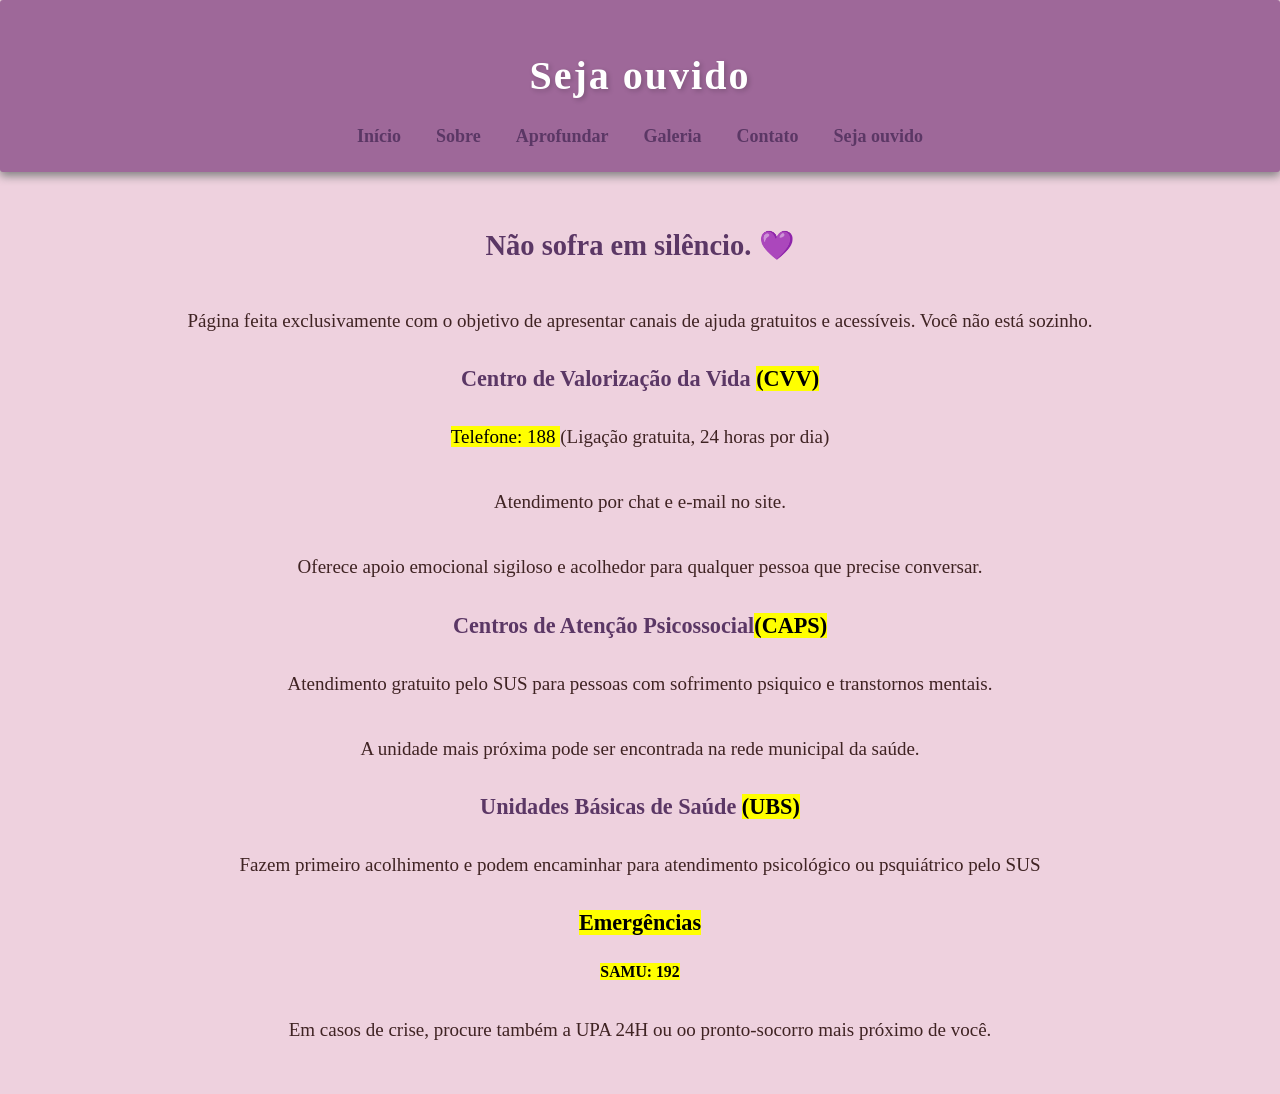
<file: extra.index.html>
<!DOCTYPE html>
<html lang="pt-br">
<head>
    <meta charset="UTF-8">
    <meta name="viewport" content="width=device-width, initial-scale=1.0">
    <title>Peça ajuda</title>

    <link rel="stylesheet" href="css/estilo.css"
</head>
<body>
    
  <center>
 <header class="indexHeader">
        
    

     <Center>  <h1 class="titulo"> Seja ouvido </h1>

    <nav>
<a href="index.html">Início</a>
<a href="sobre.html">Sobre</a>
<a href="tema.html">Aprofundar</a>
<a href="midia.html">Galeria</a>
<a href="contatoindex.html">Contato</a>
<a href="extra.index.html">Seja ouvido</a>



</center>
    </nav>
    </header>

  <center>

    <br>

 <h2> Não sofra em silêncio. 💜 </h2>
 <p> Página feita exclusivamente com o objetivo de apresentar canais de ajuda gratuitos e acessíveis. Você não está sozinho.</p>



<h3>Centro de Valorização da Vida <mark>(CVV)</mark></h3>

<p><mark> Telefone: 188 </mark> (Ligação gratuita, 24 horas por dia)</p>
<p>Atendimento por chat e e-mail no site. </p>
<p>Oferece apoio emocional sigiloso e acolhedor para qualquer pessoa que precise conversar.</p>

 <h3>Centros de Atenção Psicossocial<mark>(CAPS)</mark></h3>

<p>Atendimento gratuito pelo SUS para pessoas com sofrimento psiquico e transtornos mentais.</p>
<p>A unidade mais próxima pode ser encontrada na rede municipal da saúde. </p>

<h3>Unidades Básicas de Saúde <mark>(UBS)</mark></h3>

<p>Fazem primeiro acolhimento e podem encaminhar para atendimento psicológico ou psquiátrico pelo SUS 
</p>

<h3><mark>Emergências</mark></h3>
<h5><mark>SAMU: 192</mark></h5>

<p> Em casos de crise, procure também a UPA 24H ou oo pronto-socorro mais próximo de você.</p>
  


 <br>


  </center>



    
</body>
</html>
</file>
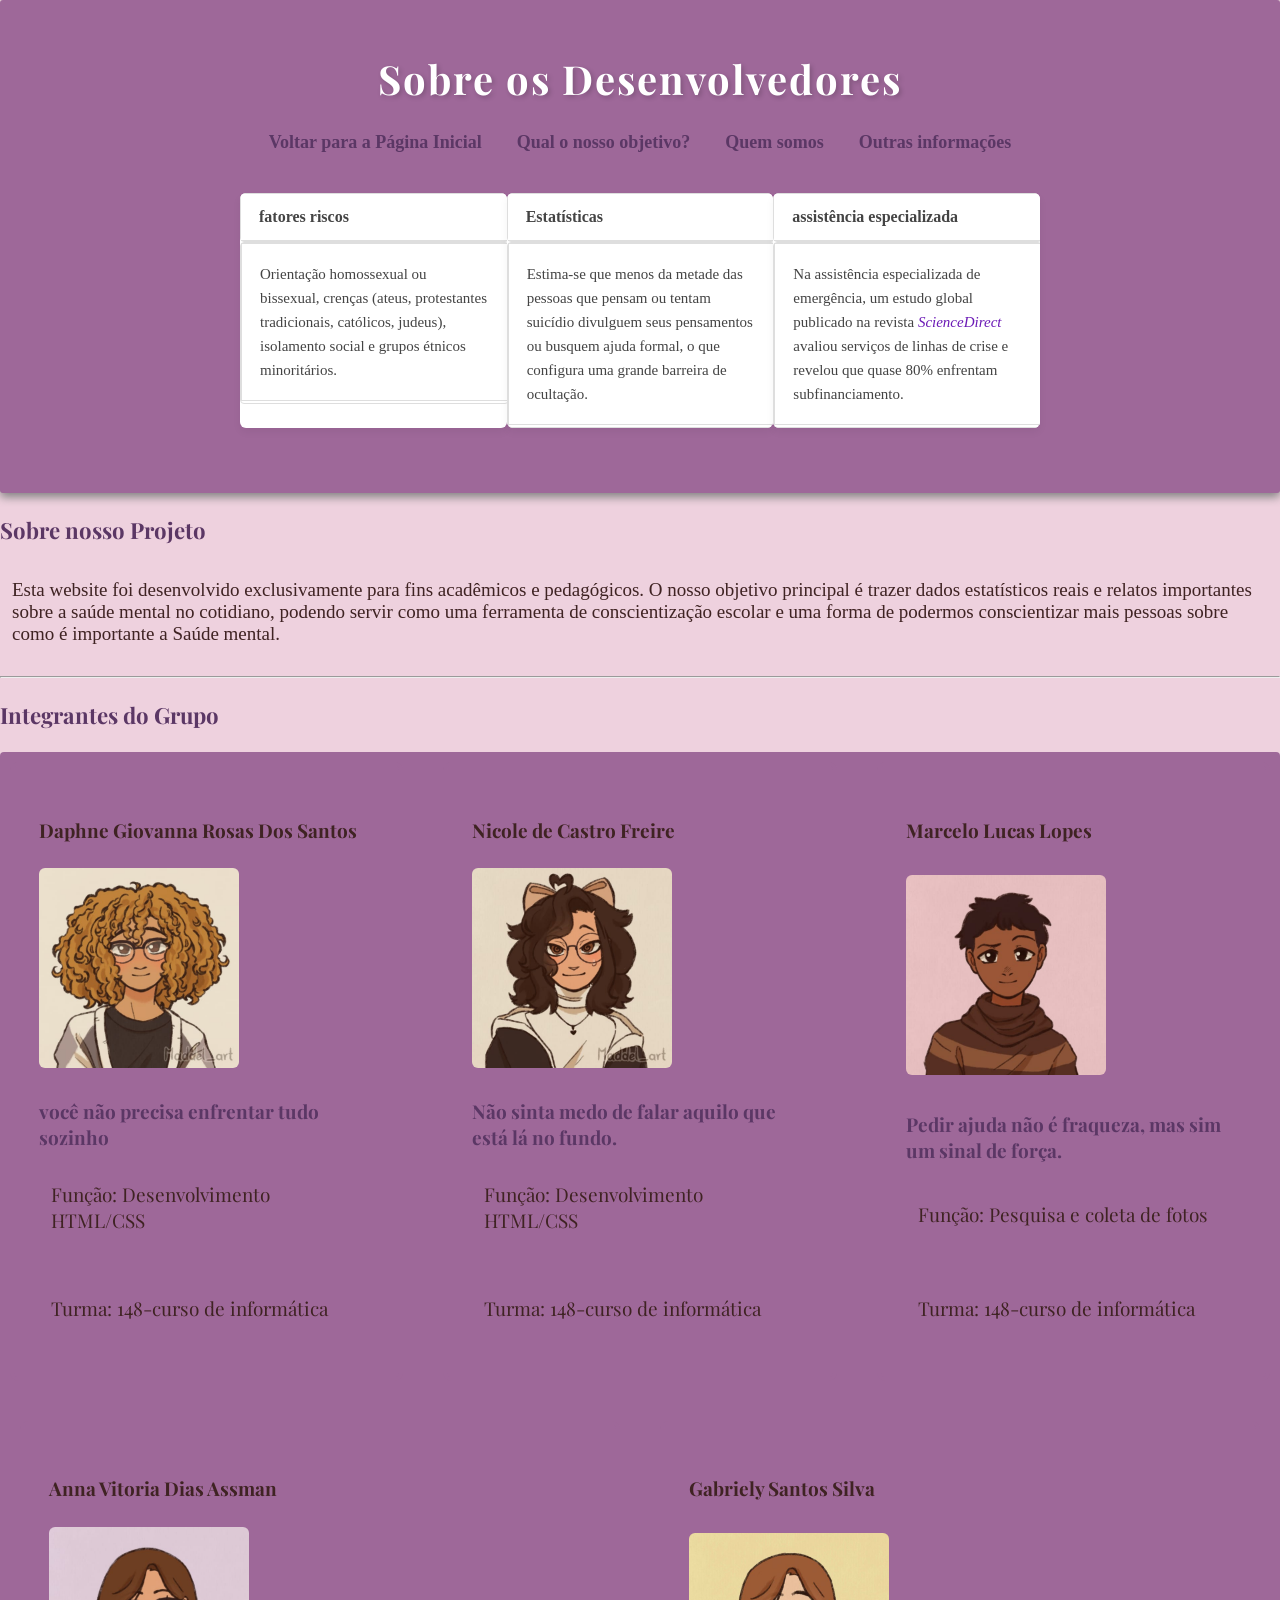
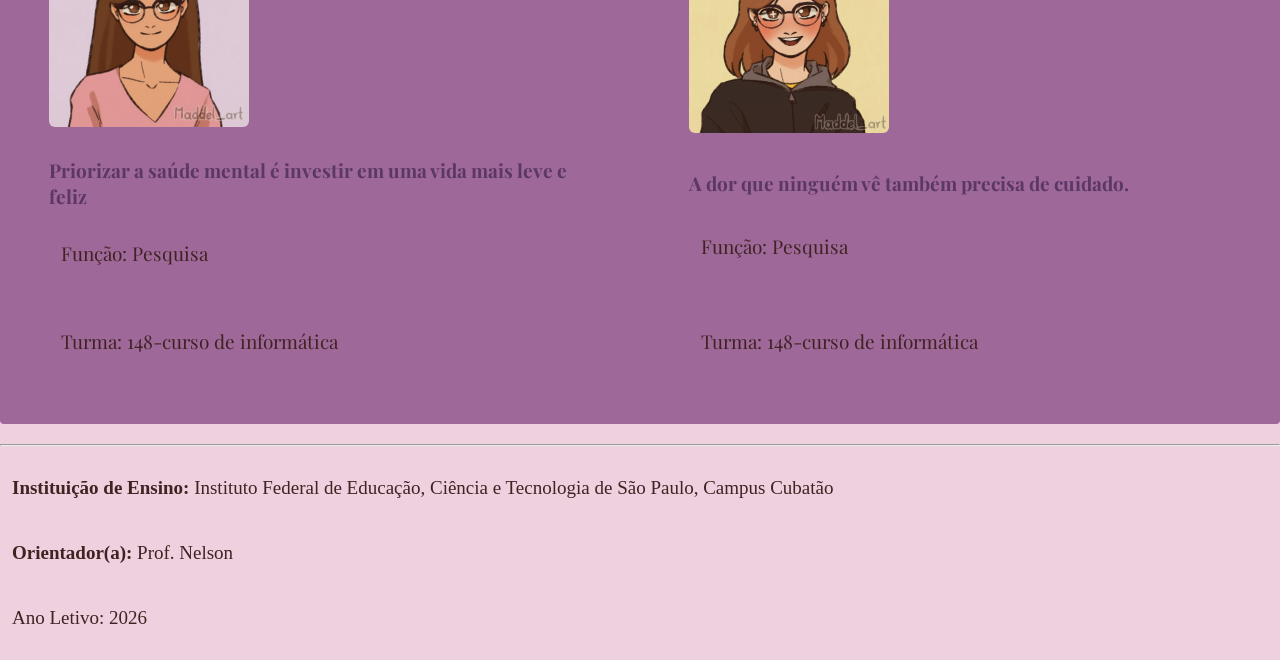
<file: sobre.html>
<!DOCTYPE html>
<html lang="pt-br">
<head>
    <meta charset="UTF-8">
    <meta name="viewport" content="width=device-width, initial-scale=1.0">
    <title>Sobre nós(trabalho-pl1, grupo saúde mental)</title>
     <link rel="stylesheet" href="css/estilo.css">
     <link rel="icon" type="image/png" href="favicon (2).ico">
     <link rel="preconnect" href="https://fonts.googleapis.com">
     <link rel="preconnect" href="https://fonts.gstatic.com" crossorigin>
     <link href="https://fonts.googleapis.com/css2?family=Libre+Baskerville:ital,wght@0,400..700;1,400..700&family=Playfair+Display:ital,wght@0,400..900;1,400..900&display=swap" rel="stylesheet">
</head>
<body>
    <header class="indexheather">
        <h1>Sobre os Desenvolvedores</h1>
        <nav id="links externos">
            <a href="index.html" target="_blank" rel="noopener noreferrer">Voltar para a Página Inicial</a>
            <a href="#objetivo">Qual o nosso objetivo?</a>
            <a href="#Integrantes">Quem somos</a>
            <a href="#outras-info">Outras informações</a>
        </nav>
         <div class="tabelas">
          <table class="card">
           <thead>
            <tr>
                <th> fatores riscos</th>
            </tr>
            </thead>
            <tbody>
            <tr>
                <td> Orientação homossexual ou bissexual, crenças (ateus, protestantes tradicionais, católicos, judeus), isolamento social e grupos étnicos minoritários. </td>
            </tr>
            </tbody>
          </table>
          <table class="card">
          <thead>
            <tr>
                <th> Estatísticas</th>
            </tr>
          </thead>
           <tbody>
            <tr>
                <td> Estima-se que menos da metade das pessoas que pensam ou tentam suicídio divulguem seus pensamentos ou busquem ajuda formal, o que configura uma grande barreira de ocultação.</td>
            </tr>
           </tbody>
          </table>
          <table class="card">
          <thead>
            <tr>
                <th> assistência especializada</th>
            </tr>
          </thead>
          <tbody>
            <tr>
                <td> Na assistência especializada de emergência, um estudo global publicado na revista <cite>ScienceDirect</cite> avaliou serviços de linhas de crise e revelou que quase 80% enfrentam subfinanciamento.</td>
            </tr>
          </tbody>
          </table>
     </header>
        <section id="objetivo">
          <div class="layout">
           <main class="conteudo-inicial">
                <h3>Sobre nosso Projeto</h3>
                <p>
                    Esta website foi desenvolvido exclusivamente para fins acadêmicos e pedagógicos. 
                    O nosso objetivo principal é trazer dados estatísticos reais e relatos importantes 
                    sobre a saúde mental no cotidiano, podendo servir como uma ferramenta de conscientização escolar e uma forma de podermos conscientizar mais pessoas sobre como é importante a Saúde mental.
                </p>
        </section>
            <hr>
        <section id="Integrantes">
                <h3>Integrantes do Grupo</h3>
                
          <div class="container">
            <div class="image">
                <h4><strong>Daphne Giovanna Rosas Dos Santos</strong></h4>
                <img src="imagens/daphne.jpeg" alt="foto da Daphne, menina de cabelo ruivo afro, pele clara e óculos">
                <cite> você não precisa enfrentar tudo sozinho </cite>
                <p>Função: Desenvolvimento HTML/CSS</p>
                <p>Turma: 148-curso de informática</p>
            </div>
            <div class="image">
                <h4><strong>Nicole de Castro Freire</strong></h4>
                <img src="imagens/nicole.jpeg" alt="foto da Nicole, menina marrom curto, pele parda e óculos">
                <cite> Não sinta medo de falar aquilo que está lá no fundo.</cite>
                <p>Função: Desenvolvimento HTML/CSS</p>
                <p>Turma: 148-curso de informática</p>
            </div>
            <div class="image">
                <h4><strong>Marcelo Lucas Lopes</strong></h4>
                <img src="imagens/marcelo.jpeg" alt="foto do Marcelo, menino de cabelo curto marrom escuro, pele negra">
                <cite> Pedir ajuda não é fraqueza, mas sim um sinal de força. </cite>
                <p>Função: Pesquisa e coleta de fotos</p>
                <p>Turma: 148-curso de informática</p>
            </div>
            <div class="image">
                <h4><strong>Anna Vitoria Dias Assman</strong></h4>
                <img src="imagens/anna.jpeg" alt="foto da Anna, menina de cabelo marrom longo, pele clara e óculos">
                <cite> Priorizar a saúde mental é investir em uma vida mais leve e feliz </cite>
                <p>Função: Pesquisa</p>
                <p>Turma: 148-curso de informática</p>
            </div>
            <div class="image">
                <h4><strong>Gabriely Santos Silva</strong></h4>
                <img src="imagens/gabi.jpeg" alt="foto da Gabu, menina de cabelo curto marrom, pele clara e óculos">
                <cite>A dor que ninguém vê também precisa de cuidado.</cite>
                <p>Função: Pesquisa </p>
                <p>Turma: 148-curso de informática</p>
            </div>
          </div>
        </section>
            <hr>
        <section id="outras-info">
                <p><strong>Instituição de Ensino:</strong> Instituto Federal de Educação, Ciência e Tecnologia de São Paulo, Campus Cubatão </p>
                <p><strong>Orientador(a):</strong> Prof. Nelson</p>
                <p>Ano Letivo: 2026</p>
        </section>
            </main>
     </div>
</body>
</html>
</file>
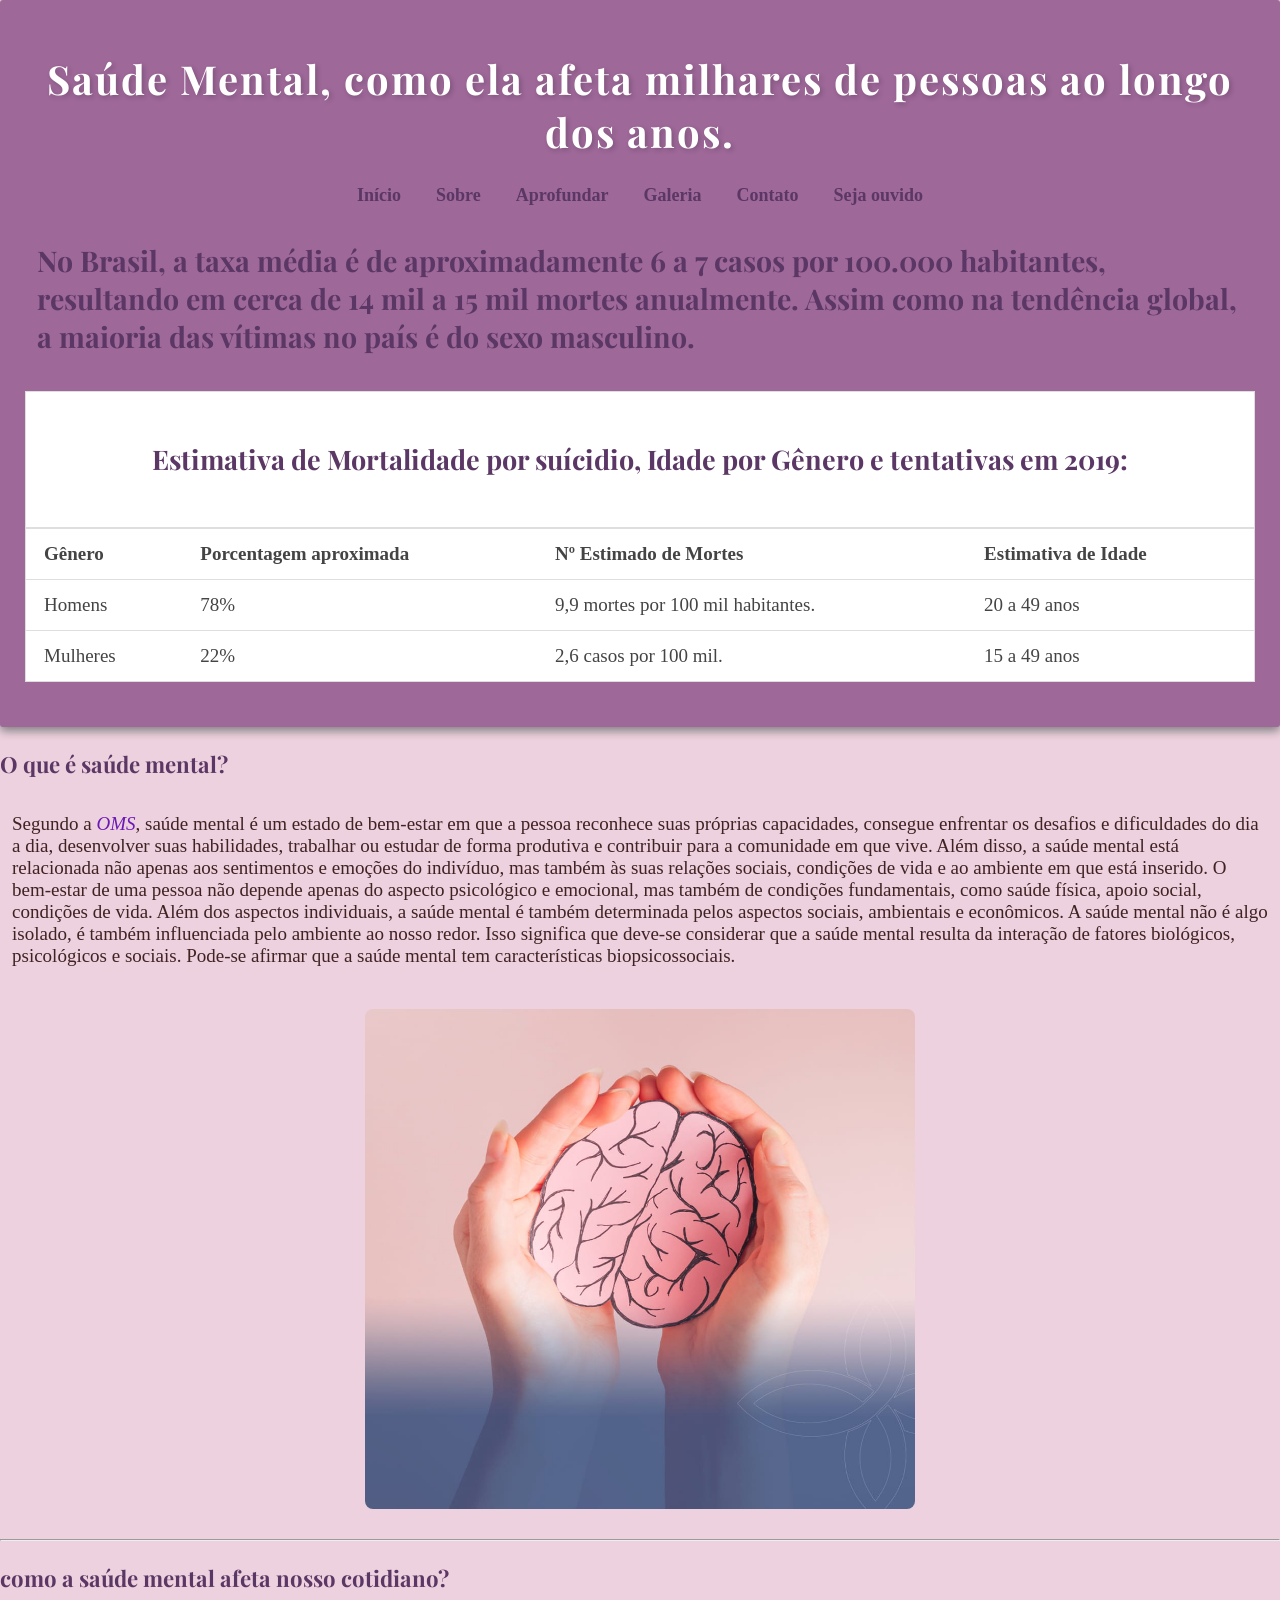
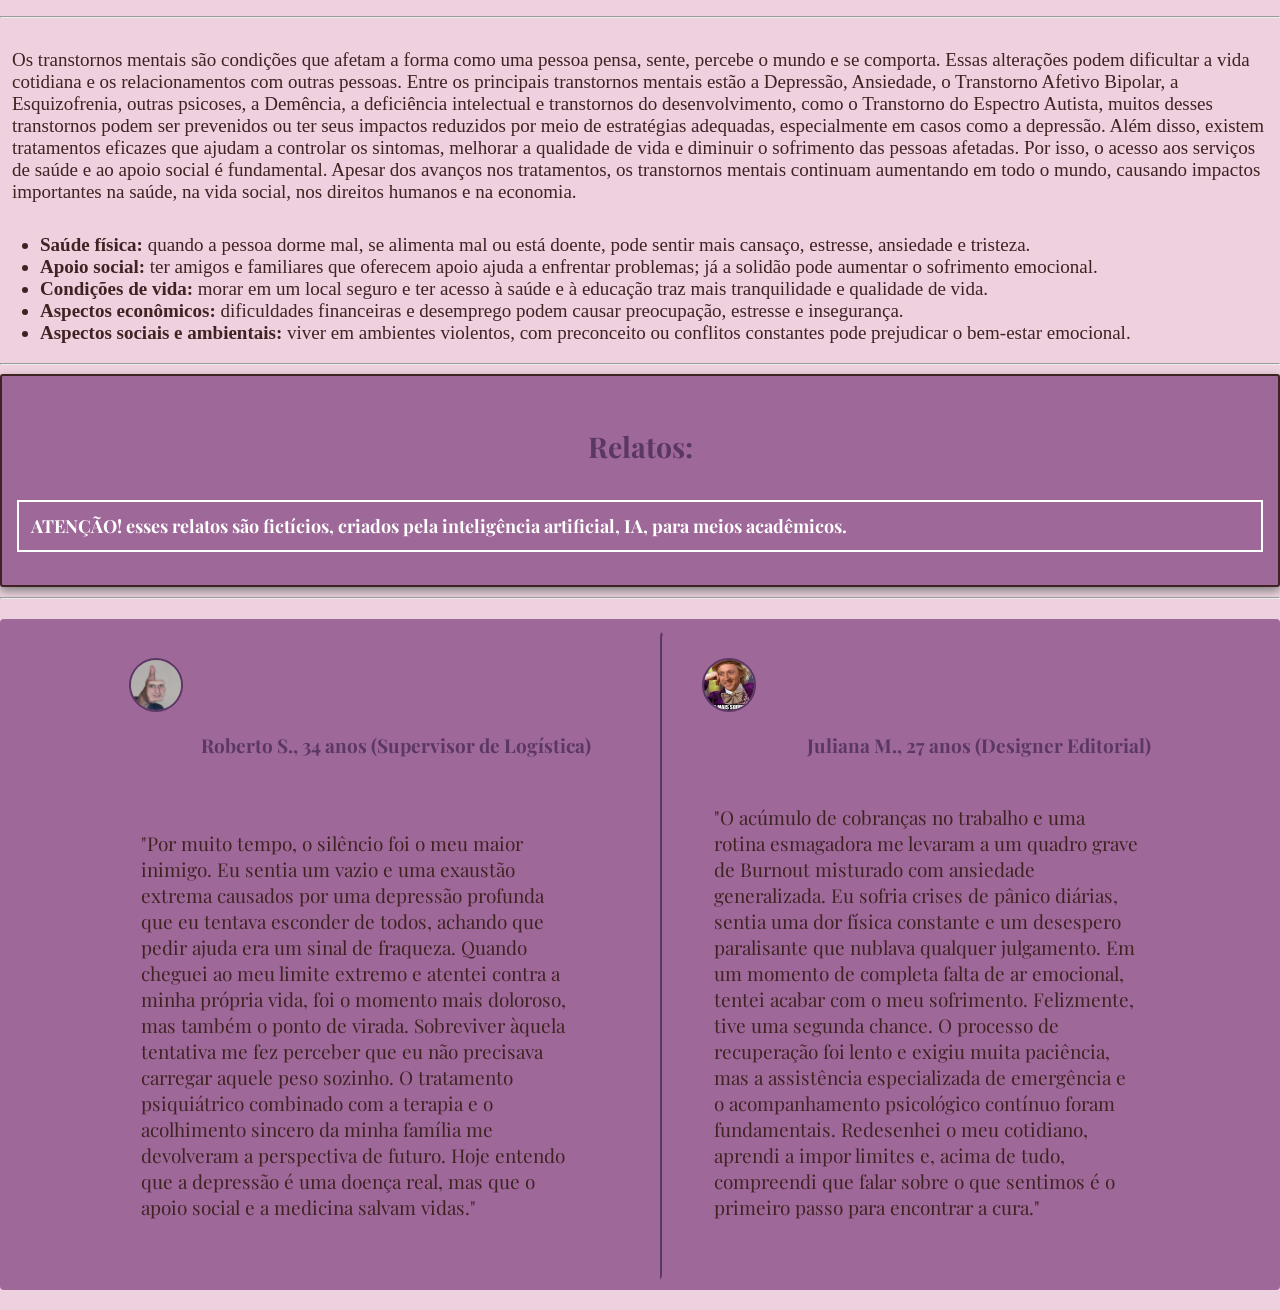
<file: tema.html>
<!DOCTYPE html>
<html lang="pt-br">
<head>
    <meta charset="UTF-8">
    <meta name="viewport" content="width=device-width, initial-scale=1.0">
    <title>tema saúde mental</title>
    <link rel="stylesheet" href="css/estilo.css"> <!--lin do style-->
    <link rel="icon" type="image/png" href="favicon (2).ico"> <!--links do favicon-->
    <!-- link para fonte-->
     <link rel="preconnect" href="https://fonts.googleapis.com">
     <link rel="preconnect" href="https://fonts.gstatic.com" crossorigin>
     <link href="https://fonts.googleapis.com/css2?family=Libre+Baskerville:ital,wght@0,400..700;1,400..700&family=Playfair+Display:ital,wght@0,400..900;1,400..900&display=swap" rel="stylesheet">
    </head>
<body>
    <header class="indexheather">
      <center><h1>Saúde Mental, como ela afeta milhares de pessoas ao longo dos anos.</h1></center>
      <div class="barra">
          <aside>
          <div class="links">
            <nav>
<a href="index.html">Início</a>
<a href="sobre.html">Sobre</a>
<a href="tema.html">Aprofundar</a>
<a href="midia.html">Galeria</a>
<a href="contatoindex.html">Contato</a>
<a href="extra.index.html">Seja ouvido</a>


            </nav>
          </div>
        </aside>
      </div>
        <h2> No Brasil, a taxa média é de aproximadamente 6 a 7 casos por 100.000 habitantes, resultando em cerca de 
         14 mil a 15 mil mortes anualmente. Assim como na tendência global, a maioria das vítimas no país é do sexo 
         masculino.
        </h2>
        <section id="tabela">
         <table>
          <caption><center><h2>Estimativa de Mortalidade por suícidio, Idade por Gênero e tentativas em 2019:</h2></center></caption>
           <thead>
            <tr>
             <th>Gênero</th>
             <th> Porcentagem aproximada</th>
             <th>Nº Estimado de Mortes</th>
             <th>Estimativa de Idade</th>
            </tr>
           </thead>
           <tbody>
            <tr>
             <td>Homens</td>
             <td> 78% </td>
             <td>9,9 mortes por 100 mil habitantes.</td>
             <td> 20 a 49 anos </td> 
            </tr>
            <tr>
             <td>Mulheres</td>
             <td> 22% </td>
             <td>2,6 casos por 100 mil.</td>
             <td> 15 a 49 anos </td>
            </tr>
           </tbody>
         </table>
        </section>
    </header>
      <div class="layout">
        <main class="conteudo-inicial">
          <section id="intro">
             <h3> O que é saúde mental? </h3>
            <p>
                  Segundo a <cite>OMS</cite>, saúde mental é um estado de bem-estar em que a pessoa reconhece suas próprias capacidades, 
               consegue enfrentar os desafios e dificuldades do dia a dia, desenvolver suas habilidades, trabalhar ou estudar 
               de forma produtiva e contribuir para a comunidade em que vive. Além disso, a saúde mental está relacionada não 
               apenas aos sentimentos e emoções do indivíduo, mas também às suas relações sociais, condições de vida e ao
               ambiente em que está inserido. 
                  O bem-estar de uma pessoa não depende apenas do aspecto psicológico e emocional, mas também de condições fundamentais,
              como saúde física, apoio social, condições de vida. Além dos aspectos individuais, a saúde mental é também determinada 
              pelos aspectos sociais, ambientais e econômicos.
                  A saúde mental não é algo isolado, é também influenciada pelo ambiente ao nosso redor. Isso significa que deve-se 
              considerar que a saúde mental resulta da interação de fatores biológicos, psicológicos e sociais. Pode-se afirmar que 
               a saúde mental tem características biopsicossociais. 
            </p>
              <img class="imag" src="imagens/mentaal.jpeg" alt="foto de uma mão segurando um cerebro">
          </section>
         <hr>
          <section id="causas">
            <h3>como a saúde mental afeta nosso cotidiano?</h3>
             <hr>
              <p>
                  Os transtornos mentais são condições que afetam a forma como uma pessoa pensa, sente, percebe o mundo e se comporta. Essas 
                alterações podem dificultar a vida cotidiana e os relacionamentos com outras pessoas. Entre os principais transtornos mentais 
                estão a Depressão, Ansiedade, o Transtorno Afetivo Bipolar, a Esquizofrenia, outras psicoses, a Demência, a deficiência intelectual e transtornos do desenvolvimento, como o Transtorno do Espectro Autista, 
                muitos desses transtornos podem ser prevenidos ou ter seus impactos reduzidos por meio de estratégias adequadas, especialmente 
                em casos como a depressão. Além disso, existem tratamentos eficazes que ajudam a controlar os sintomas, melhorar a qualidade de vida 
                e diminuir o sofrimento das pessoas afetadas. 
                  Por isso, o acesso aos serviços de saúde e ao apoio social é fundamental. Apesar dos avanços nos tratamentos, os transtornos 
                mentais continuam aumentando em todo o mundo, causando impactos importantes na saúde, na vida social, nos direitos humanos e na economia.
              </p>
           <ul>
            <li><strong>Saúde física:</strong> quando a pessoa dorme mal, se alimenta mal ou está doente, pode sentir mais cansaço, estresse, ansiedade e tristeza.</li>
            <li><strong>Apoio social:</strong> ter amigos e familiares que oferecem apoio ajuda a enfrentar problemas; já a solidão pode aumentar o sofrimento emocional.</li>
            <li><strong>Condições de vida:</strong> morar em um local seguro e ter acesso à saúde e à educação traz mais tranquilidade e qualidade de vida.</li>
            <li><strong>Aspectos econômicos:</strong> dificuldades financeiras e desemprego podem causar preocupação, estresse e insegurança.</li>
            <li><strong>Aspectos sociais e ambientais:</strong> viver em ambientes violentos, com preconceito ou conflitos constantes pode prejudicar o bem-estar emocional.</li>
           </ul>
          </section>
         <hr>
          <section id="depoimentos">
          <div class="aviso-aca">
           <h2><center>Relatos:</center></h2>
           <p class="aviso">
           <strong> ATENÇÃO!</strong> esses relatos são fictícios, criados pela inteligência artificial, IA, para meios acadêmicos.
           </p>
          </div>
           <hr>
        <div class="container">
           <blockquote class="depoi">
          <div class="autor">
            <img class="foto" src="imagens/foto1.jpg" alt="Foto de perfil do roberto">
            <cite> Roberto S., 34 anos (Supervisor de Logística) </cite>
          </div>
            <p>"Por muito tempo, o silêncio foi o meu maior inimigo. Eu sentia um vazio e uma exaustão extrema 
              causados por uma depressão profunda que eu tentava esconder de todos, achando que pedir ajuda era 
              um sinal de fraqueza. Quando cheguei ao meu limite extremo e atentei contra a minha própria vida, 
              foi o momento mais doloroso, mas também o ponto de virada. Sobreviver àquela tentativa me fez perceber
              que eu não precisava carregar aquele peso sozinho. O tratamento psiquiátrico combinado com a terapia
              e o acolhimento sincero da minha família me devolveram a perspectiva de futuro. Hoje entendo que a
              depressão é uma doença real, mas que o apoio social e a medicina salvam vidas."</p>
           </blockquote>
           <blockquote class="depoi">
          <div class="autor">
            <img class="foto" src="imagens/foto3.jpg" alt="Foto de perfil da Juliana">
            <cite> Juliana M., 27 anos (Designer Editorial) </cite>
          </div>
            <p> "O acúmulo de cobranças no trabalho e uma rotina esmagadora me levaram a um quadro grave de 
              Burnout misturado com ansiedade generalizada. Eu sofria crises de pânico diárias, sentia uma dor 
              física constante e um desespero paralisante que nublava qualquer julgamento. Em um momento de 
              completa falta de ar emocional, tentei acabar com o meu sofrimento. Felizmente, tive uma segunda
              chance. O processo de recuperação foi lento e exigiu muita paciência, mas a assistência especializada
              de emergência e o acompanhamento psicológico contínuo foram fundamentais. Redesenhei o meu cotidiano,
              aprendi a impor limites e, acima de tudo, compreendi que falar sobre o que sentimos é o primeiro 
              passo para encontrar a cura."</p>
           </blockquote>
          </section>
        </main>
      </div> 
</body>
</html>
</file>
<file: css/estilo.css>
:root{--cor-primaria:#9E6899;--cor-secundaria:#FFFFFF;--cor-fundo:#F5F3FF;--cor-texto:#5B3765;--cor-branco:#FFFFFF;}

body{background-color:var(--cor-fundo);margin:0;padding:0;}

header{background-color:var(--cor-primaria);padding:25px;border-radius: 0px;box-shadow:0px 4px 10px gray;}

nav{display:flex;justify-content:center;gap:35px;}

nav a{color:var(--cor-texto);text-decoration:none;font-size:18px;font-weight:bold;transition:0.3s;}
nav a:hover{color:var(--cor-secundaria);font-size:20px;}

h1{color:var(--cor-branco);font-size:2.5rem;font-weight:700;text-align:center;letter-spacing:2px;text-shadow:2px 2px 5px rgba(0,0,0,0.2);}



body{
 
 background-color: #e4b5cb9e;
color: rgb(63, 35, 35);
font-size: 19px;
}

p {

padding: 12px;


}


h2 {

padding: 1px;


}

.Destaques{

display: grid;
grid-template-columns: repeat(2,350px);
gap: 25px;
margin: 40px auto;
justify-content: center;
flex-wrap: wrap;

}

.card{


background-color: rgb(251, 237, 247);
color: rgb(63, 35, 35);
width: 300px;
padding: 0px;
border-radius: 15px;
box-shadow: 0px 5px 10px rgba(0,0,0,0.2);
transition: 0.3s;


}

.card h3{

margin-top: 0;
font-size: 24px;



}

.card p {

font-size: 17px;
line-height: 1.6;



}

.card:hover{


transform:scale(1.03);
background: color #aa789e85; ;




}








/*Contato*/




:root{--cor-primaria:#9E6899;--cor-secundaria:#FFFFFF;--cor-fundo:#F5F3FF;--cor-texto:#5B3765;--cor-branco:#FFFFFF;}

body{background-color:var(--cor-fundo);margin:0;padding:0;}

header{background-color:var(--cor-primaria);padding:25px;border-radius: 0px;box-shadow:0px 4px 10px gray;}

nav{display:flex;justify-content:center;gap:35px;}

nav a{color:var(--cor-texto);text-decoration:none;font-size:18px;font-weight:bold;transition:0.3s;}
nav a:hover{color:var(--cor-secundaria);font-size:20px;}

h1{color:var(--cor-branco);font-size:2.5rem;font-weight:700;text-align:center;letter-spacing:2px;text-shadow:2px 2px 5px rgba(0,0,0,0.2);}



body{
 
 background-color: #e4b5cb9e;
color: rgb(63, 35, 35);
font-size: 19px;
}

p {

padding: 12px;


}


h2 {

padding: 12px;


}





/*Extra*/



:root{--cor-primaria:#9E6899;--cor-secundaria:#FFFFFF;--cor-fundo:#F5F3FF;--cor-texto:#5B3765;--cor-branco:#FFFFFF;}

body{background-color:var(--cor-fundo);margin:0;padding:0;}

header{background-color:var(--cor-primaria);padding:25px;border-radius: 0px;box-shadow:0px 4px 10px gray;}

nav{display:flex;justify-content:center;gap:35px;}

nav a{color:var(--cor-texto);text-decoration:none;font-size:18px;font-weight:bold;transition:0.3s;}
nav a:hover{color:var(--cor-secundaria);font-size:20px;}

h1{color:var(--cor-branco);font-size:2.5rem;font-weight:700;text-align:center;letter-spacing:2px;text-shadow:2px 2px 5px rgba(0,0,0,0.2);}



body{
 
 background-color: #e4b5cb9e;
color: rgb(63, 35, 35);
font-size: 19px;
}

p {

padding: 12px;


}


h2 {

padding: 12px;


}




/*partenicole*/

    /*Root*/
    :root{
        --cor-destaque: rgb(107, 26, 182);
        --cor-primaria:#9E6899;
        --cor-secundaria:#FFFFFF;
        --cor-fundo:#F5F3FF;
        --cor-texto:#5B3765;
        --cor-branco:#FFFFFF;
        --cor-terciaria: #fce2fd;
    }
    /*fontes*/
        @import url('https://fonts.googleapis.com/css2?family=Libre+Baskerville:ital,wght@0,400..700;1,400..700&family=Playfair+Display:ital,wght@0,400..900;1,400..900&display=swap');


    /*style fundo, letras*/

        body{background: #e4b5cb9e; color: rgb(63, 35, 35);font-size: 19px;}
        h1{color:var(--cor-branco);font-family: "Playfair Display", serif; font-size:2.5rem;font-weight:700;text-align:center;letter-spacing:2px;text-shadow:2px 2px 5px rgba(0,0,0,0.2);}
        h2, h3{color: var(--cor-texto); font-family: "Playfair Display", serif;}
        .aviso{color: rgb(221, 15, 43);} /*chamar atenção para o aviso*/
        cite{color: var(--cor-destaque)}
        header{background-color:var(--cor-primaria);padding:25px;border-radius: 3px;box-shadow:0px 4px 10px gray;}
    
    /*style da tabela tema*/

        table{width: 100%; margin: 20px auto; border-collapse: collapse; border-radius: 4px;}
        th{background-color: #FFFFFF; padding: 14px 18px; text-align: left; font-weight: bold;border-bottom: 1px solid #dedede;color: rgba(0, 0, 0, 0.1); color: #444;}
        td{background-color: #ffffff; padding: 14px 18px; text-align: left; border-bottom: 1px solid #dedede; color: #444;}
        th:hover, td:hover{color: var(--cor-primaria); transform: scale(1.05); background: var(--cor-terciaria); transition: transform 0.3s ease, color 0.3s ease;}
        caption{font-size: 18px;font-weight: bold; padding: 15px; text-align: left; border: 1px, solid #dedede; background-color: #ffffff;}
        tr{border: 1px, solid #dedede;border-radius: 4px;}
        .tab tr:nth-child(even) {background-color: #fcfbfe}

    /*style da tabela sobre*/

        .tabelas{display: flex; align-items: center;align-items: stretch; width: 100%; max-width: 800px; margin: 20px auto; border-collapse: collapse}
        .card{flex: 1;width: 100%; border-collapse: collapse; background-color: #ffffff; box-shadow: 0 4px 8px rgba(0,0,0,0.05); border-radius: 6px; overflow: hidden;}
        .card tbody, .card tr{display: flex;flex-direction: column; width: 100%; font-size: 16px; text-align: center;}
        .card td{display: block; width: 100%; box-sizing: border-box; margin-bottom: 2px; padding: 18px; border: 1px solid #dedede; background-color: #fff; font-size: 15px; line-height: 1.6;}
    
    /*style navgador externo*/

        nav{display:flex;justify-content:center;gap:35px;}
        nav a{color:var(--cor-texto); text-decoration:none; font-size:18px; font-weight:bold; transition:0.3s;}
        nav a:hover{color:var(--cor-secundaria);font-size:20px;}

    /*aviso academico!*/

        .aviso-aca{background-color: var(--cor-primaria); padding: 15px; border-radius: 3px;box-shadow:0px 4px 10px gray; border: 2px solid; align-items: center;}
        .aviso-aca p{color:var(--cor-branco); text-decoration:none; font-size:18px; font-weight:bold; transition:0.3s; font-family: "Playfair Display", serif; border: 2px solid var(--cor-branco);}
    
    /*depoimento*/

        .container{font-family: "Playfair Display", serif; display: flex;justify-content: center;gap: 40px;width: 100%;margin: 20px auto;flex-wrap: wrap; background: var(--cor-primaria); border-radius: 4px; padding: 10px; box-sizing: border-box; align-items: stretch;}
        blockquote.depoi{font-family: "Playfair Display", serif; background: var(--cor-primaria);border: 4px solid var(--cor-primaria);border-radius: 8px;padding: 25px;flex: 1;min-width: 300px;max-width: 520px;box-sizing: border-box; margin: 0;display: flex; flex-direction: column; justify-content: space-between; position: relative; box-shadow: rgba(0,0,0,0.05);}
        blockquote.depoi cite {font-family: "Playfair Display", serif; margin-top: 15px;font-weight: bold;font-style: normal;display: block;text-align: right;color: var(--cor-texto);}
        blockquote.depoi + blockquote.depoi {border-left: 2px solid var(--cor-texto);padding-left: 40px;border-top-left-radius: 2;border-bottom-left-radius: 0;}
   
    /*imagem*/

        .image{font-family: "Playfair Display", serif; background: var(--cor-primaria);border: 4px solid var(--cor-primaria);border-radius: 8px;padding: 25px;flex: 1;min-width: 220px;max-width: 500px;box-sizing: border-box; margin: 0;display: flex; flex-direction: column; justify-content: space-between; position: relative; box-shadow: rgba(0,0,0,0.05);}
        .image img{width: 100%; max-width: 200PX; height: 200PX; object-fit: cover; border-radius: 6px; margin-bottom: 15px;}
        .image cite {font-family: "Playfair Display", serif; margin-top: 15px;font-weight: bold;font-style: normal;display: block;text-align: left;color: var(--cor-texto);}
        .image cite:hover{font-size:20px; transform: 0.5s ease, color var(--cor-branco); color: var(--cor-branco);}
        .autor{display: block; align-items: center; gap: 15px; margin-bottom: 15px; width: 100%;}
        .foto{width: 50px; height: 50PX; object-fit: cover; border-radius: 100%; border: 2px solid var(--cor-texto);}
        .autor cite{font-weight: bold; font-style: normal; color: var(--cor-texto); text-align: left; margin-top: 0;}
        .imag{display: block; margin: 25px auto; width: 100%; max-width: 450px; height: auto; border-radius: 8px;}


  /*Root*/
    :root{
        --cor-destaque: rgb(107, 26, 182);
        --cor-primaria:#9E6899;
        --cor-secundaria:#FFFFFF;
        --cor-fundo:#F5F3FF;
        --cor-texto:#5B3765;
        --cor-branco:#FFFFFF;
        --cor-terciaria: #fce2fd;
    }
    /*fontes*/
        @import url('https://fonts.googleapis.com/css2?family=Libre+Baskerville:ital,wght@0,400..700;1,400..700&family=Playfair+Display:ital,wght@0,400..900;1,400..900&display=swap');


    /*style fundo, letras*/

        body{background: #e4b5cb9e; color: rgb(63, 35, 35);font-size: 19px;}
        h1{color:var(--cor-branco);font-family: "Playfair Display", serif; font-size:2.5rem;font-weight:700;text-align:center;letter-spacing:2px;text-shadow:2px 2px 5px rgba(0,0,0,0.2);}
        h2, h3{color: var(--cor-texto); font-family: "Playfair Display", serif;}
        .aviso{color: rgb(221, 15, 43);} /*chamar atenção para o aviso*/
        cite{color: var(--cor-destaque)}
        header{background-color:var(--cor-primaria);padding:25px;border-radius: 3px;box-shadow:0px 4px 10px gray;}
    
    /*style da tabela tema*/

        table{width: 100%; margin: 20px auto; border-collapse: collapse; border-radius: 4px;}
        th{background-color: #FFFFFF; padding: 14px 18px; text-align: left; font-weight: bold;border-bottom: 1px solid #dedede;color: rgba(0, 0, 0, 0.1); color: #444;}
        td{background-color: #ffffff; padding: 14px 18px; text-align: left; border-bottom: 1px solid #dedede; color: #444;}
        th:hover, td:hover{color: var(--cor-primaria); transform: scale(1.05); background: var(--cor-terciaria); transition: transform 0.3s ease, color 0.3s ease;}
        caption{font-size: 18px;font-weight: bold; padding: 15px; text-align: left; border: 1px, solid #dedede; background-color: #ffffff;}
        tr{border: 1px, solid #dedede;border-radius: 4px;}
        .tab tr:nth-child(even) {background-color: #fcfbfe}

    /*style da tabela sobre*/

        .tabelas{display: flex; align-items: center;align-items: stretch; width: 100%; max-width: 800px; margin: 20px auto; border-collapse: collapse}
        .card{flex: 1;width: 100%; border-collapse: collapse; background-color: #ffffff; box-shadow: 0 4px 8px rgba(0,0,0,0.05); border-radius: 6px; overflow: hidden;}
        .card tbody, .card tr{display: flex;flex-direction: column; width: 100%; font-size: 16px; text-align: center;}
        .card td{display: block; width: 100%; box-sizing: border-box; margin-bottom: 2px; padding: 18px; border: 1px solid #dedede; background-color: #fff; font-size: 15px; line-height: 1.6;}
    
    /*style navgador externo*/

        nav{display:flex;justify-content:center;gap:35px;}
        nav a{color:var(--cor-texto); text-decoration:none; font-size:18px; font-weight:bold; transition:0.3s;}
        nav a:hover{color:var(--cor-secundaria);font-size:20px;}

    /*aviso academico!*/

        .aviso-aca{background-color: var(--cor-primaria); padding: 15px; border-radius: 3px;box-shadow:0px 4px 10px gray; border: 2px solid; align-items: center;}
        .aviso-aca p{color:var(--cor-branco); text-decoration:none; font-size:18px; font-weight:bold; transition:0.3s; font-family: "Playfair Display", serif; border: 2px solid var(--cor-branco);}
    
    /*depoimento*/

        .container{font-family: "Playfair Display", serif; display: flex;justify-content: center;gap: 40px;width: 100%;margin: 20px auto;flex-wrap: wrap; background: var(--cor-primaria); border-radius: 4px; padding: 10px; box-sizing: border-box; align-items: stretch;}
        blockquote.depoi{font-family: "Playfair Display", serif; background: var(--cor-primaria);border: 4px solid var(--cor-primaria);border-radius: 8px;padding: 25px;flex: 1;min-width: 300px;max-width: 520px;box-sizing: border-box; margin: 0;display: flex; flex-direction: column; justify-content: space-between; position: relative; box-shadow: rgba(0,0,0,0.05);}
        blockquote.depoi cite {font-family: "Playfair Display", serif; margin-top: 15px;font-weight: bold;font-style: normal;display: block;text-align: right;color: var(--cor-texto);}
        blockquote.depoi + blockquote.depoi {border-left: 2px solid var(--cor-texto);padding-left: 40px;border-top-left-radius: 2;border-bottom-left-radius: 0;}
   
    /*imagem*/

        .image{font-family: "Playfair Display", serif; background: var(--cor-primaria);border: 4px solid var(--cor-primaria);border-radius: 8px;padding: 25px;flex: 1;min-width: 320px;max-width: 600px;box-sizing: border-box; margin: 0;display: flex; flex-direction: column; justify-content: space-between; position: relative; box-shadow: rgba(0,0,0,0.05);}
        .image img{width: 100%; max-width: 200PX; height: 200PX; object-fit: cover; border-radius: 6px; margin-bottom: 15px;}
        .image cite {font-family: "Playfair Display", serif; margin-top: 15px;font-weight: bold;font-style: normal;display: block;text-align: left;color: var(--cor-texto);}
        .image cite:hover{font-size:20px; transform: 0.5s ease, color var(--cor-branco); color: var(--cor-branco);}
        .autor{display: block; align-items: center; gap: 15px; margin-bottom: 15px; width: 100%;}
        .foto{width: 50px; height: 50PX; object-fit: cover; border-radius: 100%; border: 2px solid var(--cor-texto);}
        .autor cite{font-weight: bold; font-style: normal; color: var(--cor-texto); text-align: left; margin-top: 0;}
        .imag{display: block; margin: 30px auto; width: 100%; max-width: 550px; height: 500px; border-radius: 8px;}
</file>
